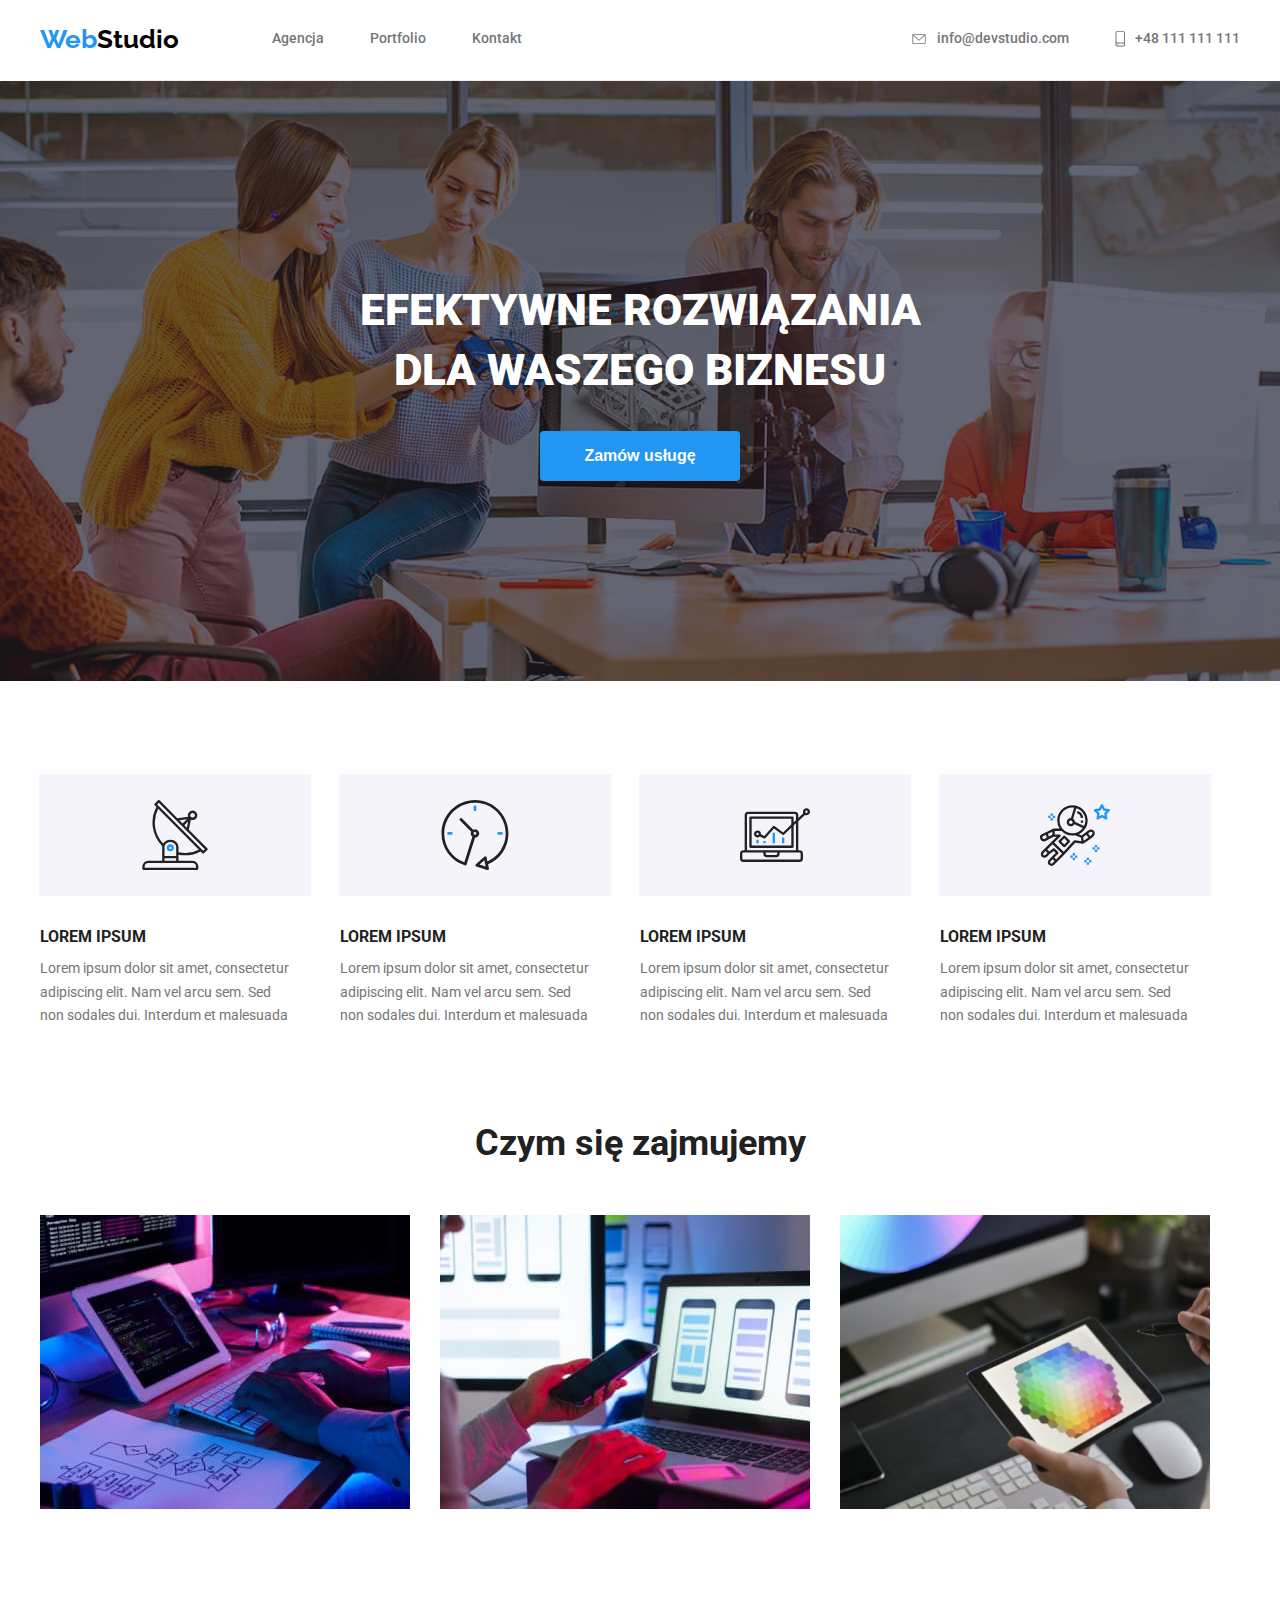
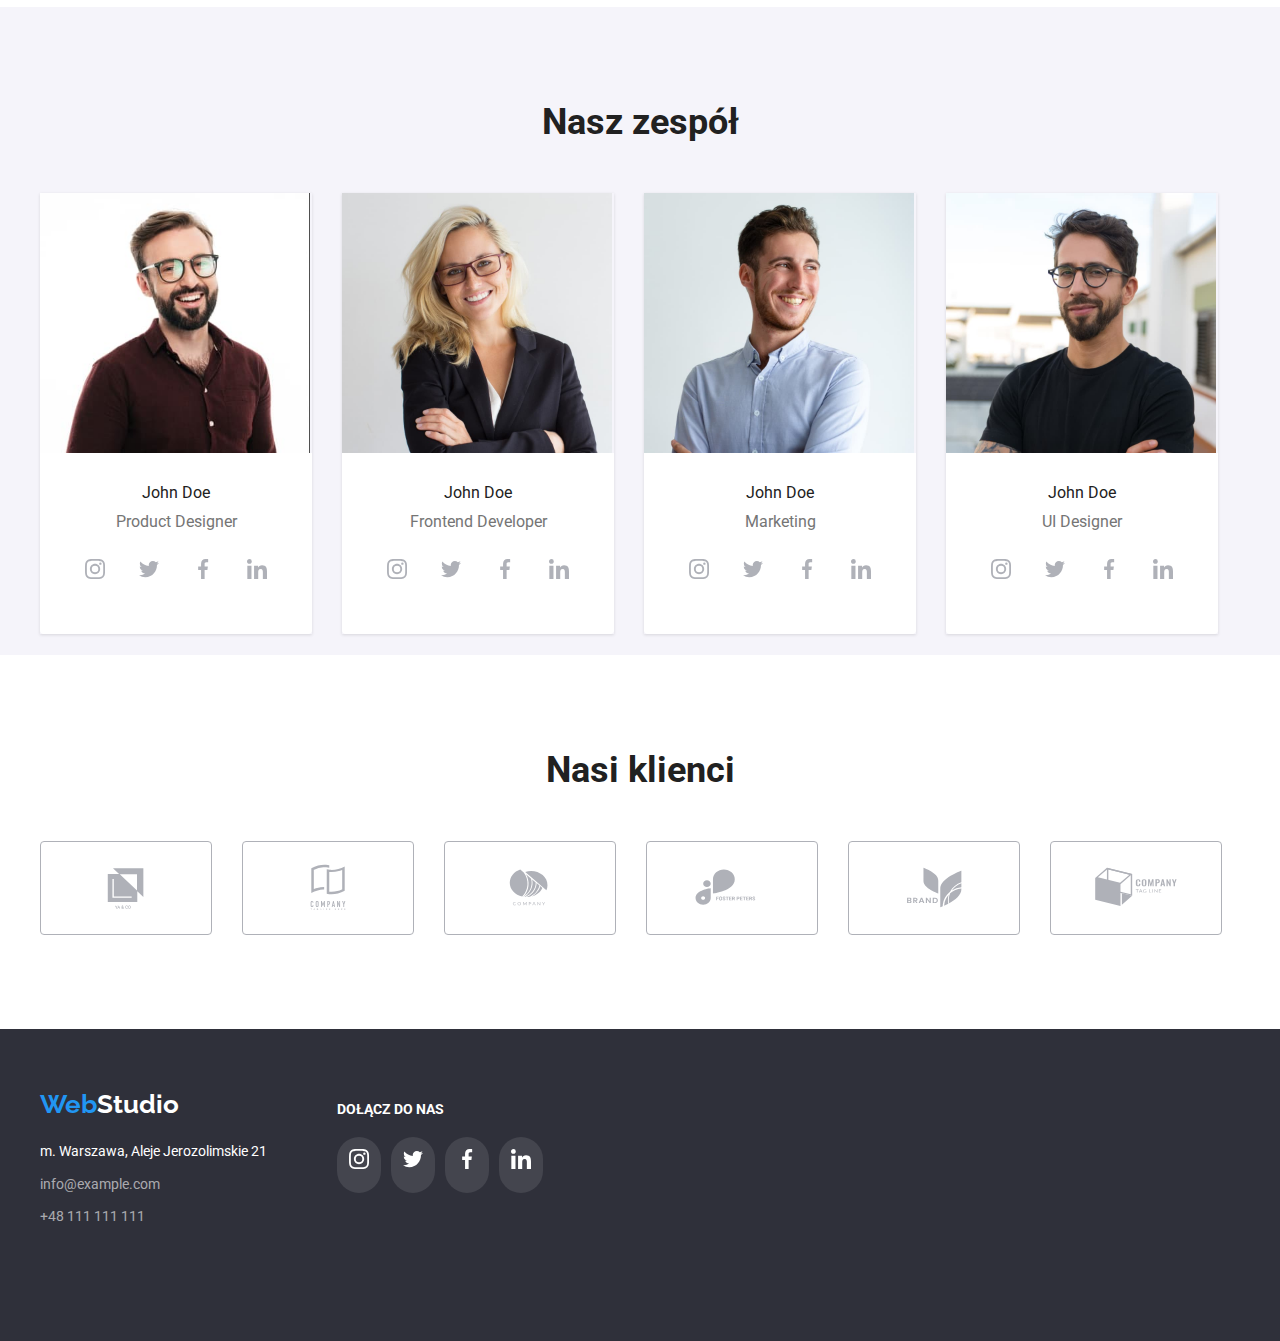
<file: index.html>
<!DOCTYPE html>
<html lang="pl">
  <head>
    <link rel="preconnect" href="https://fonts.googleapis.com" />
    <link rel="preconnect" href="https://fonts.gstatic.com" crossorigin />
    <link
      href="https://fonts.googleapis.com/css2?family=Raleway:wght@700&family=Roboto:wght@400;500;700;900&display=swap"
      rel="stylesheet"
    />

    <link
      rel="stylesheet"
      href="https://cdnjs.cloudflare.com/ajax/libs/modern-normalize/1.1.0/modern-normalize.min.css"
      integrity="sha512-wpPYUAdjBVSE4KJnH1VR1HeZfpl1ub8YT/NKx4PuQ5NmX2tKuGu6U/JRp5y+Y8XG2tV+wKQpNHVUX03MfMFn9Q=="
      crossorigin="anonymous"
      referrerpolicy="no-referrer"
    />
    <meta charset="UTF-8" />
    <meta http-equiv="X-UA-Compatible" content="IE=edge" />
    <meta name="viewport" content="width=device-width, initial-scale=1.0" />
    <title>WebStudio</title>
    <link rel="stylesheet" href="./css/style.css" />
  </head>
  <body>
    <header>
      <div class="container containerinheader">
        <nav>
          <ul class="header">
            <li>
              <a href="./index.html" class="logoheader">
                <span class="firstpartlogo">Web</span
                ><span class="thirdpartlogo">Studio</span></a
              >
            </li>
            <li>
              <a class="interactive" href="Agencja">Agencja</a>
            </li>
            <li>
              <a class="interactive" href="./portfolio.html">Portfolio</a>
            </li>
            <li>
              <a class="interactive" href="Kontakt">Kontakt</a>
            </li>
          </ul>
        </nav>
        <div class="secondpartheader">
          <a class="interactive" href="mailto:info@devstudio.com">
            <svg class="icon-envelope">
              <use href="./images/icons.svg#icon-envelope"></use>
            </svg>
            <span>info@devstudio.com</span>
          </a>
          <a class="interactive last" href="tel:+48111111111">
            <svg class="icon-smartphone">
              <use href="./images/icons.svg#icon-smartphone"></use>
            </svg>
            <span>+48 111 111 111</span>
          </a>
        </div>
      </div>
    </header>
    <main>
      <section class="tittle">
        <div class="container proffession-general">
          <h1>efektywne rozwiązania<br />dla waszego biznesu</h1>
          <button type="button" class="buttonstudio">Zamów usługę</button>
        </div>
      </section>
      <section>
        <div class="container loremipsummargin">
          <ul class="loremipsum">
            <li class="loremipsum-items">
              <svg
                class="icon-antenna-1"
                width="270"
                height="120"
                style="outline: 1px solid rgba(245, 244, 250, 1)"
              >
                <use
                  href="./images/icons.svg#icon-antenna-1"
                  height="70px"
                  width="70"
                  x="100px"
                  y="25px"
                ></use>
              </svg>
              <h3>Lorem Ipsum</h3>
              <p>
                Lorem ipsum dolor sit amet, consectetur adipiscing elit. Nam vel
                arcu sem. Sed <br />
                non sodales dui. Interdum et malesuada
              </p>
            </li>
            <li class="loremipsum-items">
              <svg
                class="icon-clock-1"
                width="270"
                height="120"
                style="outline: 1px solid rgba(245, 244, 250, 1)"
              >
                <use
                  href="./images/icons.svg#icon-clock-1"
                  height="70px"
                  width="70"
                  x="100px"
                  y="25px"
                ></use>
              </svg>
              <h3>Lorem Ipsum</h3>
              <p>
                Lorem ipsum dolor sit amet, consectetur adipiscing elit. Nam vel
                arcu sem. Sed <br />
                non sodales dui. Interdum et malesuada
              </p>
            </li>
            <li class="loremipsum-items">
              <svg
                class="icon-diagram-1"
                width="270"
                height="120"
                style="outline: 1px solid rgba(245, 244, 250, 1)"
              >
                <use
                  href="./images/icons.svg#icon-diagram-1"
                  height="70px"
                  width="70"
                  x="100px"
                  y="25px"
                ></use>
              </svg>
              <h3>Lorem Ipsum</h3>
              <p>
                Lorem ipsum dolor sit amet, consectetur adipiscing elit. Nam vel
                arcu sem. Sed <br />
                non sodales dui. Interdum et malesuada
              </p>
            </li>
            <li class="loremipsum-items">
              <svg
                class="icon-astronaut-1"
                width="270"
                height="120"
                style="outline: 1px solid rgba(245, 244, 250, 1)"
              >
                <use
                  href="./images/icons.svg#icon-astronaut-1"
                  height="70px"
                  width="70"
                  x="100px"
                  y="25px"
                ></use>
              </svg>
              <h3>Lorem Ipsum</h3>
              <p>
                Lorem ipsum dolor sit amet, consectetur adipiscing elit. Nam vel
                arcu sem. Sed <br />
                non sodales dui. Interdum et malesuada
              </p>
            </li>
          </ul>
        </div>
      </section>
      <section>
        <div class="container">
          <h2>Czym się zajmujemy</h2>
          <ul class="profession-set">
            <li class="profession-item">
              <img
                src="images/box-image-1.jpg"
                alt="mężczyzna programuje uzywajac dwoch monitorów"
                width="370"
                height="294"
              />
            </li>
            <li class="profession-item">
              <img
                src="images/box-image-2.jpg"
                alt="mezczyzna trzyma komorke w lewej dloni i na monitorze wyswitlaja sie trzy telefony komorkowe"
                width="370"
                height="294"
              />
            </li>
            <li class="profession-item">
              <img
                src="images/box-image-3.jpg"
                alt="wyswitlona na tablecie skala kolorow"
                width="370"
                height="294"
              />
            </li>
          </ul>
        </div>
      </section>
      <section class="ourteamblock">
        <div class="container ourteam-concent">
          <h2>Nasz zespół</h2>
          <ul class="ourteam">
            <li class="ourteam-item">
              <figure>
                <img
                  src="images/team-card-image-1.jpg"
                  alt="mezczyzna w okularach usmiecha sie"
                  width="270"
                  height="260"
                />
                <figcaption class="namemargin">
                  <p class="nameindex">John Doe</p>
                  <p class="proffession">Product Designer</p>
                  <ul class="ourteam-flex socialmedia-icons-list">
                    <li>
                      <div class="socialmedia-icon">
                        <svg width="20" height="20">
                          <use href="./images/icons.svg#icon-instagram-2"></use>
                        </svg>
                      </div>
                    </li>
                    <li>
                      <div class="socialmedia-icon">
                        <svg width="20" height="20">
                          <use href="./images/icons.svg#icon-twitter-1"></use>
                        </svg>
                      </div>
                    </li>
                    <li>
                      <div class="socialmedia-icon">
                        <svg width="20" height="20">
                          <use href="./images/icons.svg#icon-facebook-1"></use>
                        </svg>
                      </div>
                    </li>
                    <li>
                      <div class="socialmedia-icon">
                        <svg width="20" height="20">
                          <use href="./images/icons.svg#icon-linkedin-1"></use>
                        </svg>
                      </div>
                    </li>
                  </ul>
                </figcaption>
              </figure>
            </li>
            <li class="ourteam-item">
              <figure>
                <img
                  src="images/team-card-image-2.jpg"
                  alt="kobieta z blond włosami w okularach usmiecha sie"
                  width="270"
                  height="260"
                />
                <figcaption class="namemargin">
                  <p class="nameindex">John Doe</p>
                  <p class="proffession">Frontend Developer</p>
                  <ul class="ourteam-flex socialmedia-icons-list">
                    <li>
                      <div class="socialmedia-icon">
                        <svg width="20" height="20">
                          <use href="./images/icons.svg#icon-instagram-2"></use>
                        </svg>
                      </div>
                    </li>
                    <li>
                      <div class="socialmedia-icon">
                        <svg width="20" height="20">
                          <use href="./images/icons.svg#icon-twitter-1"></use>
                        </svg>
                      </div>
                    </li>
                    <li>
                      <div class="socialmedia-icon">
                        <svg width="20" height="20">
                          <use href="./images/icons.svg#icon-facebook-1"></use>
                        </svg>
                      </div>
                    </li>
                    <li>
                      <div class="socialmedia-icon">
                        <svg width="20" height="20">
                          <use href="./images/icons.svg#icon-linkedin-1"></use>
                        </svg>
                      </div>
                    </li>
                  </ul>
                </figcaption>
              </figure>
            </li>
            <li class="ourteam-item">
              <figure>
                <img
                  src="images/team-card-image-3.jpg"
                  alt="mezczyzna w niebieskiej koszuli usmiecha sie"
                  width="270"
                  height="260"
                />
                <figcaption class="namemargin">
                  <p class="nameindex">John Doe</p>
                  <p class="proffession">Marketing</p>
                  <ul class="ourteam-flex socialmedia-icons-list">
                    <li>
                      <div class="socialmedia-icon">
                        <svg width="20" height="20">
                          <use href="./images/icons.svg#icon-instagram-2"></use>
                        </svg>
                      </div>
                    </li>
                    <li>
                      <div class="socialmedia-icon">
                        <svg width="20" height="20">
                          <use href="./images/icons.svg#icon-twitter-1"></use>
                        </svg>
                      </div>
                    </li>
                    <li>
                      <div class="socialmedia-icon">
                        <svg width="20" height="20">
                          <use href="./images/icons.svg#icon-facebook-1"></use>
                        </svg>
                      </div>
                    </li>
                    <li>
                      <div class="socialmedia-icon">
                        <svg width="20" height="20">
                          <use href="./images/icons.svg#icon-linkedin-1"></use>
                        </svg>
                      </div>
                    </li>
                  </ul>
                </figcaption>
              </figure>
            </li>
            <li class="ourteam-item">
              <figure>
                <img
                  src="images/team-card-image-4.jpg"
                  alt="mezczyzna w okularach usmiecha sie"
                  width="270"
                  height="260"
                />
                <figcaption class="namemargin">
                  <p class="nameindex">John Doe</p>
                  <p class="proffession">UI Designer</p>
                  <ul class="ourteam-flex socialmedia-icons-list">
                    <li>
                      <div class="socialmedia-icon">
                        <svg width="20" height="20">
                          <use href="./images/icons.svg#icon-instagram-2"></use>
                        </svg>
                      </div>
                    </li>
                    <li>
                      <div class="socialmedia-icon">
                        <svg width="20" height="20">
                          <use href="./images/icons.svg#icon-twitter-1"></use>
                        </svg>
                      </div>
                    </li>
                    <li>
                      <div class="socialmedia-icon">
                        <svg width="20" height="20">
                          <use href="./images/icons.svg#icon-facebook-1"></use>
                        </svg>
                      </div>
                    </li>
                    <li>
                      <div class="socialmedia-icon">
                        <svg width="20" height="20">
                          <use href="./images/icons.svg#icon-linkedin-1"></use>
                        </svg>
                      </div>
                    </li>
                  </ul>
                </figcaption>
              </figure>
            </li>
          </ul>
        </div>
      </section>
      <section>
        <div class="container nasiklienci-main">
          <h2 class="nasiklienci-margin">Nasi klienci</h2>
          <ul class="nasiklienci-general">
            <li class="nasiklienci-svg">
              <svg width="170px" height="92px">
                <use href="./images/icons.svg#icon-logo-1"></use>
              </svg>
            </li>
            <li class="nasiklienci-svg">
              <svg width="170px" height="92px">
                <use href="./images/icons.svg#icon-logo-2"></use>
              </svg>
            </li>
            <li class="nasiklienci-svg">
              <svg width="170px" height="92px">
                <use href="./images/icons.svg#icon-logo-3"></use>
              </svg>
            </li>
            <li class="nasiklienci-svg">
              <svg width="170px" height="92px">
                <use href="./images/icons.svg#icon-logo-4"></use>
              </svg>
            </li>
            <li class="nasiklienci-svg">
              <svg width="170px" height="92px">
                <use href="./images/icons.svg#icon-logo-5"></use>
              </svg>
            </li>
            <li class="nasiklienci-svg">
              <svg width="170px" height="92px">
                <use href="./images/icons.svg#icon-logo-6"></use>
              </svg>
            </li>
          </ul>
        </div>
      </section>
    </main>
    <footer>
      <div class="container footermain">
        <div class="oldpartoffooter">
          <a href="./index.html" class="logo"
            ><span class="firstpartlogo">Web</span
            ><span class="secondpartlogo">Studio</span></a
          >
          <address class="address">m. Warszawa, Aleje Jerozolimskie 21</address>
          <p class="email">info@example.com</p>
          <p class="telnr">+48 111 111 111</p>
        </div>
        <div class="newpartoffooter">
          <h3 class="h3footer">dołącz do nas</h3>
          <ul class="socialmedia-icons-list">
            <li>
              <div class="socialmedia-icon">
                <svg width="20" height="20" fill="white">
                  <use href="./images/icons.svg#icon-instagram-2"></use>
                </svg>
              </div>
            </li>
            <li>
              <div class="socialmedia-icon">
                <svg width="20" height="20" fill="white">
                  <use href="./images/icons.svg#icon-twitter-1"></use>
                </svg>
              </div>
            </li>
            <li>
              <div class="socialmedia-icon">
                <svg width="20" height="20" fill="white">
                  <use href="./images/icons.svg#icon-facebook-1"></use>
                </svg>
              </div>
            </li>
            <li>
              <div class="socialmedia-icon">
                <svg width="20" height="20" fill="white">
                  <use href="./images/icons.svg#icon-linkedin-1"></use>
                </svg>
              </div>
            </li>
          </ul>
        </div>
      </div>
    </footer>
  </body>
</html>
</file>
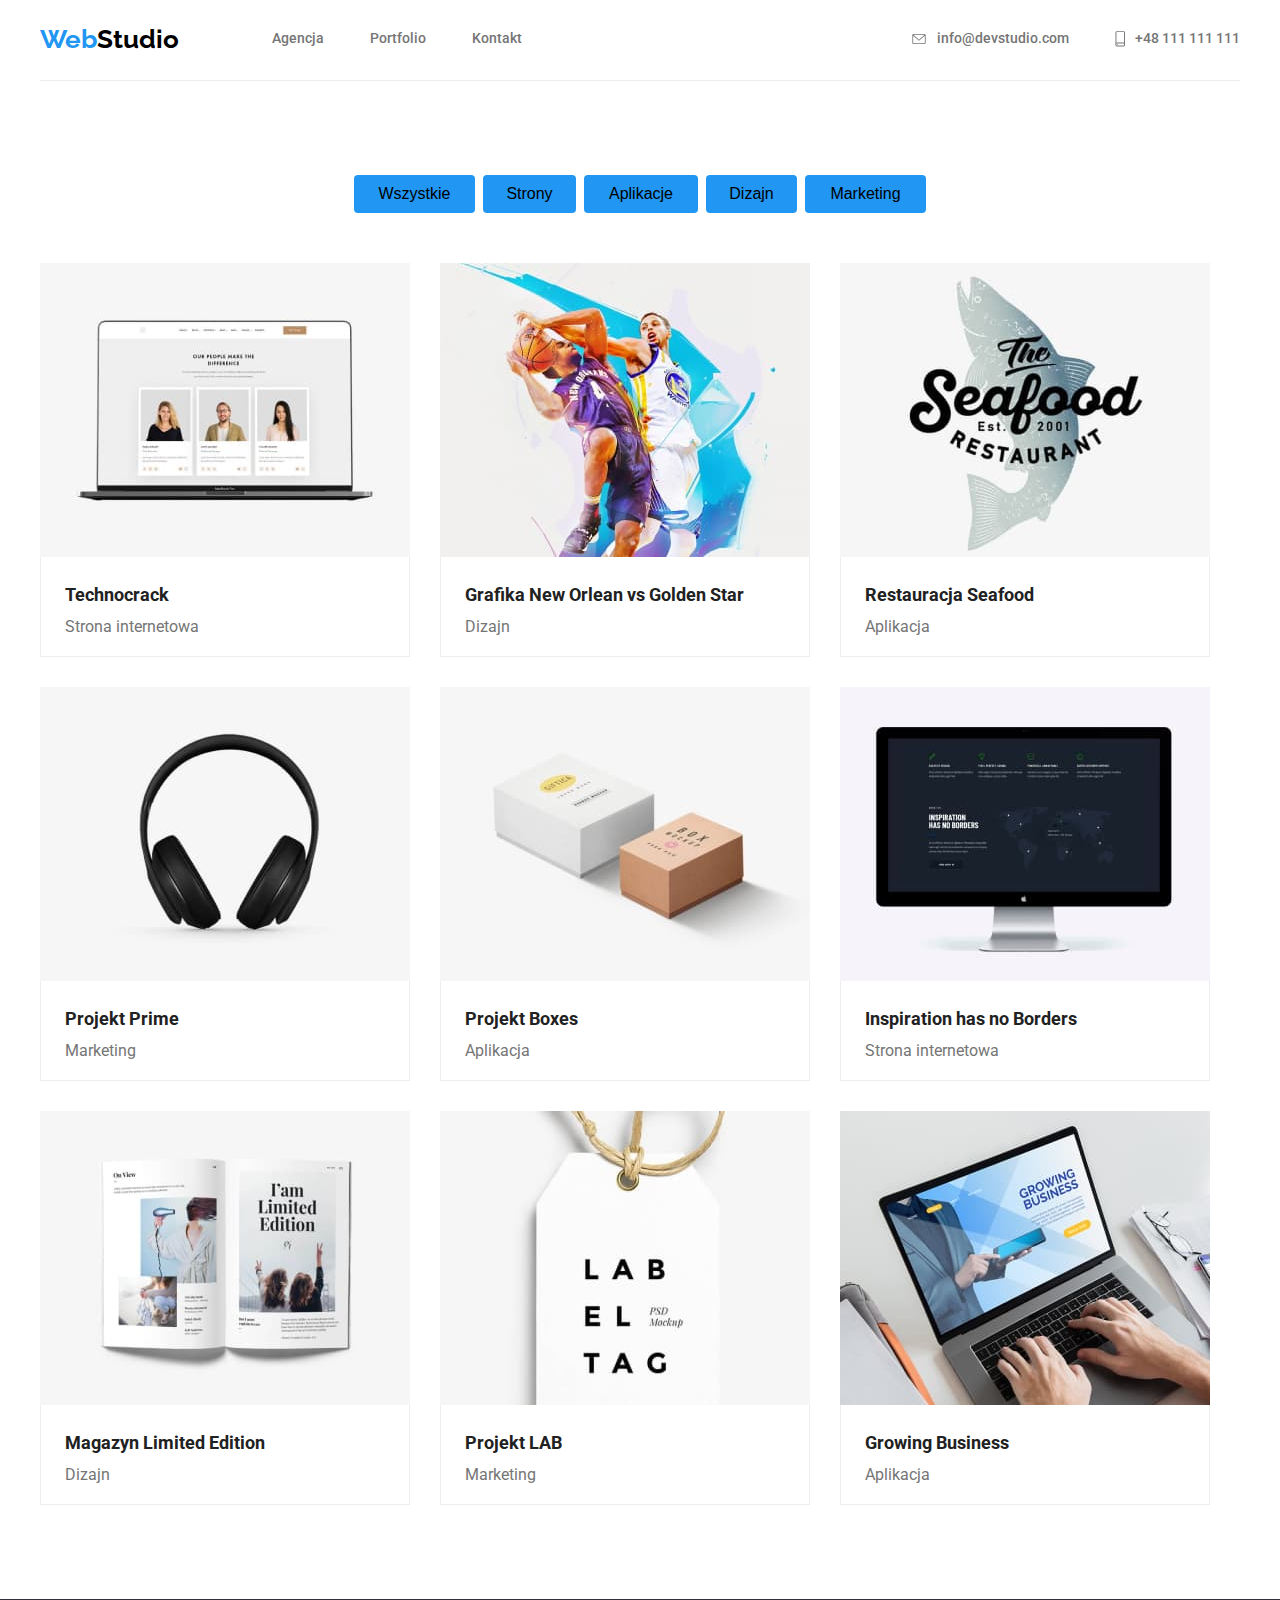
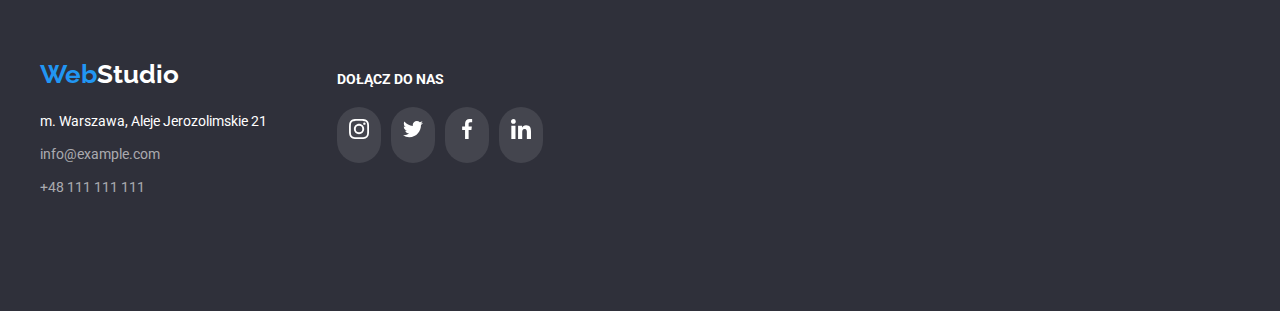
<file: portfolio.html>
<!DOCTYPE html>
<html lang="pl">
  <head>
    <link rel="preconnect" href="https://fonts.googleapis.com" />
    <link rel="preconnect" href="https://fonts.gstatic.com" crossorigin />
    <link
      href="https://fonts.googleapis.com/css2?family=Raleway:wght@700&family=Roboto:wght@400;500;700;900&display=swap"
      rel="stylesheet"
    />
    <link
      rel="stylesheet"
      href="https://cdnjs.cloudflare.com/ajax/libs/modern-normalize/1.1.0/modern-normalize.min.css"
      integrity="sha512-wpPYUAdjBVSE4KJnH1VR1HeZfpl1ub8YT/NKx4PuQ5NmX2tKuGu6U/JRp5y+Y8XG2tV+wKQpNHVUX03MfMFn9Q=="
      crossorigin="anonymous"
      referrerpolicy="no-referrer"
    />
    <meta charset="UTF-8" />
    <meta http-equiv="X-UA-Compatible" content="IE=edge" />
    <meta name="viewport" content="width=device-width, initial-scale=1.0" />
    <title>Portfolio</title>
    <link rel="stylesheet" href="./css/style.css" />
  </head>
  <body>
    <header>
      <div class="container containerinheader">
        <nav>
          <ul class="header">
            <li>
              <a href="./index.html" class="logoheader">
                <span class="firstpartlogo">Web</span
                ><span class="thirdpartlogo">Studio</span></a
              >
            </li>
            <li>
              <a class="interactive" href="Agencja">Agencja</a>
            </li>
            <li>
              <a class="interactive" href="./portfolio.html">Portfolio</a>
            </li>
            <li>
              <a class="interactive" href="Kontakt">Kontakt</a>
            </li>
          </ul>
        </nav>
        <div class="secondpartheader">
          <a class="interactive" href="mailto:info@devstudio.com">
            <svg class="icon-envelope">
              <use href="./images/icons.svg#icon-envelope"></use>
            </svg>
            <span>info@devstudio.com</span>
          </a>
          <a class="interactive last" href="tel:+48111111111">
            <svg class="icon-smartphone">
              <use href="./images/icons.svg#icon-smartphone"></use>
            </svg>
            <span>+48 111 111 111</span>
          </a>
        </div>
      </div>
    </header>
    <main>
      <section>
        <div class="container menu-section">
          <ul class="menu">
            <li>
              <button type="button" class="wszystkie shadow">Wszystkie</button>
            </li>
            <li><button type="button" class="strony shadow">Strony</button></li>
            <li>
              <button type="button" class="aplikacje shadow">Aplikacje</button>
            </li>
            <li><button type="button" class="dizajn shadow">Dizajn</button></li>
            <li>
              <button type="button" class="marketing shadow">Marketing</button>
            </li>
          </ul>
        </div>
      </section>
      <section>
        <div class="container pictures">
          <ul class="portfolio">
            <li class="portfolio-item">
              <figure>
                <img
                  src="./images/womenmanwomen.jpg"
                  width="370"
                  height="294"
                  alt="womenmanwomen"
                />
                <figcaption class="portmenu">
                  <p class="name">Technocrack</p>
                  <p class="proffessionport">Strona internetowa</p>
                </figcaption>
              </figure>
            </li>
            <li class="portfolio-item">
              <figure>
                <img
                  src="./images/basketboolplayers.jpg"
                  width="370"
                  height="294"
                  alt="basketboolplayers"
                />
                <figcaption class="portmenu">
                  <p class="name">Grafika New Orlean vs Golden Star</p>
                  <p class="proffessionport">Dizajn</p>
                </figcaption>
              </figure>
            </li>
            <li class="portfolio-item">
              <figure>
                <img
                  src="./images/fish.jpg"
                  width="370"
                  height="294"
                  alt="fish"
                />
                <figcaption class="portmenu">
                  <p class="name">Restauracja Seafood</p>
                  <p class="proffessionport">Aplikacja</p>
                </figcaption>
              </figure>
            </li>
            <li class="portfolio-item">
              <figure>
                <img
                  src="./images/headphones.jpg"
                  width="370"
                  height="294"
                  alt="headphones"
                />
                <figcaption class="portmenu">
                  <p class="name">Projekt Prime</p>
                  <p class="proffessionport">Marketing</p>
                </figcaption>
              </figure>
            </li>
            <li class="portfolio-item">
              <figure>
                <img
                  src="./images/twoboxes.jpg"
                  width="370"
                  height="294"
                  alt="twoboxes"
                />
                <figcaption class="portmenu">
                  <p class="name">Projekt Boxes</p>
                  <p class="proffessionport">Aplikacja</p>
                </figcaption>
              </figure>
            </li>
            <li class="portfolio-item">
              <figure>
                <img
                  src="./images/monitor.jpg"
                  width="370"
                  height="294"
                  alt="monitor"
                />
                <figcaption class="portmenu">
                  <p class="name">Inspiration has no Borders</p>
                  <p class="proffessionport">Strona internetowa</p>
                </figcaption>
              </figure>
            </li>
            <li class="portfolio-item">
              <figure>
                <img
                  src="./images/book.jpg"
                  width="370"
                  height="294"
                  alt="book"
                />
                <figcaption class="portmenu">
                  <p class="name">Magazyn Limited Edition</p>
                  <p class="proffessionport">Dizajn</p>
                </figcaption>
              </figure>
            </li>
            <li class="portfolio-item">
              <figure>
                <img
                  src="./images/label.jpg"
                  width="370"
                  height="294"
                  alt="label"
                />
                <figcaption class="portmenu">
                  <p class="name">Projekt LAB</p>
                  <p class="proffessionport">Marketing</p>
                </figcaption>
              </figure>
            </li>
            <li class="portfolio-item">
              <figure>
                <img
                  src="./images/laptop.jpg"
                  width="370"
                  height="294"
                  alt="laptop"
                />
                <figcaption class="portmenu">
                  <p class="name">Growing Business</p>
                  <p class="proffessionport">Aplikacja</p>
                </figcaption>
              </figure>
            </li>
          </ul>
        </div>
      </section>
    </main>
    <footer>
      <div class="container footermain">
        <div class="oldpartoffooter">
          <a href="./index.html" class="logo"
            ><span class="firstpartlogo">Web</span
            ><span class="secondpartlogo">Studio</span></a
          >
          <address class="address">m. Warszawa, Aleje Jerozolimskie 21</address>
          <p class="email">info@example.com</p>
          <p class="telnr">+48 111 111 111</p>
        </div>
        <div class="newpartoffooter">
          <h3 class="h3footer">dołącz do nas</h3>
          <ul class="socialmedia-icons-list">
            <li>
              <div class="socialmedia-icon">
                <svg width="20" height="20" fill="white">
                  <use href="./images/icons.svg#icon-instagram-2"></use>
                </svg>
              </div>
            </li>
            <li>
              <div class="socialmedia-icon">
                <svg width="20" height="20" fill="white">
                  <use href="./images/icons.svg#icon-twitter-1"></use>
                </svg>
              </div>
            </li>
            <li>
              <div class="socialmedia-icon">
                <svg width="20" height="20" fill="white">
                  <use href="./images/icons.svg#icon-facebook-1"></use>
                </svg>
              </div>
            </li>
            <li>
              <div class="socialmedia-icon">
                <svg width="20" height="20" fill="white">
                  <use href="./images/icons.svg#icon-linkedin-1"></use>
                </svg>
              </div>
            </li>
          </ul>
        </div>
      </div>
    </footer>
  </body>
</html>
</file>
<file: css/style.css>
* {
  margin: 0;
  padding: 0;
}

body {
  color: rgba(33, 33, 33, 1);
  font-family: "Roboto", sans-serif;
  margin: 0;
}
:root {
  --main-color-grey: rgba(117, 117, 117, 1);
  --main-color-blue: rgba(33, 150, 243, 1);
  --main-color-white: rgba(255, 255, 255, 1);
  --main-color-white-plus: rgba(255, 255, 255, 0.6);
  --secondary--black: rgba(0, 0, 0, 1);
  --main-color-background: rgba(47, 48, 58, 1);
  --main-color-button: rgba(245, 244, 250, 1);
  --main-color-svg: rgba(175, 177, 184, 1);
}
footer {
  background: rgba(47, 48, 58, 1);
  height: 252px;
  width: 100%;
  padding-top: 60px;
}
.tittle {
  height: 600px;
  width: 100%;
  background-image: linear-gradient(
      to bottom,
      rgba(47, 48, 58, 0.4),
      rgba(47, 48, 58, 0.4)
    ),
    url(../images/tloportfolio.png);
  background-repeat: no-repeat;
  background-position: center;
  background-size: cover;
  max-width: 1600px;
  margin: 0 auto;
}
.address {
  color: var(--main-color-white);
  font-size: 14px;
  line-height: 1.71;
  margin-top: 20px;
  margin-bottom: 9px;
  text-align: left;
  font-style: normal;
  letter-spacing: 3%;
}
h1 {
  color: var(--main-color-white);
  font-size: 44px;
  line-height: 1.36;
  font-weight: 900;
  text-transform: uppercase;
  text-align: center;
}
.logoheader {
  text-decoration: none;
  margin-right: 93px;
}
.logo {
  text-decoration: none;
}
.firstpartlogo {
  color: var(--main-color-blue);
  font-size: 26px;
  line-height: 1.19;
  font-weight: 700;
  font-family: raleway;
}
.secondpartlogo {
  color: var(--main-color-white);
  font-size: 26px;
  line-height: 1.19;
  font-weight: 700;
  font-family: raleway;
}
.thirdpartlogo {
  color: var(--secondary--black);
  font-size: 26px;
  line-height: 1.19;
  font-weight: 700;
  font-family: raleway;
}
.interactive {
  font-size: 14px;
  line-height: 1.14;
  font-weight: 500;
  text-decoration: none;
  display: flex;
  align-items: center;
  gap: 10px;
  color: var(--main-color-grey);
  fill: var(--main-color-grey);
  margin-right: 46px;
}
.interactive:hover,
.interactive:focus {
  color: var(--main-color-blue);
  fill: var(--main-color-blue);
}
.interactive.last {
  margin-right: 0;
}
h2 {
  font-size: 36px;
  line-height: 1.17;
  text-align: center;
}
.proffession {
  color: var(--main-color-grey);
}
.email,
.telnr {
  color: var(--main-color-white-plus);
  font-size: 14px;
  line-height: 1.71;
  cursor: pointer;
}
.email:hover,
.email:focus,
.telnr:hover,
.telnr:focus,
.logo:focus,
.logo:hover,
.address:hover,
.address:focus,
.newpartoffooter h3:focus,
.newpartoffooter h3:hover {
  text-decoration: underline;
  text-decoration-color: var(--main-color-blue);
}
.buttonstudio {
  background-color: var(--main-color-blue);
  color: var(--main-color-white);
  cursor: pointer;
  font-size: 16px;
  line-height: 1.88;
  font-weight: 700;
  text-align: center;
  height: 50px;
  width: 200px;
  margin-top: 30px;
  text-align: center;
  letter-spacing: 6%;
  border-radius: 4px;
  border: none;
}
button {
  background-color: var(--main-color-blue);
  cursor: pointer;
  font-size: 16px;
  line-height: 1.62;
  font-weight: 500;
  text-align: center;
}
button:hover,
button:focus {
  color: var(--main-color-white);
  background-color: var(--main-color-blue);
  line-height: 1.62;
  text-align: center;
}
.tittle,
footer {
  background-color: var(--main-color-background);
}
.loremipsum > li {
  font-size: 14px;
}
.loremipsum h3 {
  line-height: 1.14;
  text-transform: uppercase;
  margin-bottom: 10px;
  margin-top: 30px;
}
.loremipsum p {
  line-height: 1.71;
  color: var(--main-color-grey);
}
.loremipsum-items {
  justify-content: center;
  width: 270px;
}
.ourteam figcaption {
  line-height: 1.19;
}
.ourteam .name {
  font-weight: 500;
}
.portfolio .proffession {
  line-height: 1.88;
}
.name {
  margin-bottom: 4px;
}
.portfolio .name {
  font-weight: 700;
  font-size: 18px;
  line-height: 2;
}
.ourteam li {
  text-align: center;
}
.container {
  width: 1200px;
  margin: 0 auto;
}
.profession-set {
  display: flex;
  gap: 30px;
  margin-top: 50px;
}
.profession-item {
  list-style: none;
}
.ourteam {
  display: flex;
  gap: 30px;
  margin-top: 50px;
}
.ourteam-item {
  list-style: none;
  box-shadow: 0px 1px 3px 0px rgba(0, 0, 0, 0.12);
}
.portfolio {
  display: flex;
  flex-wrap: wrap;
  gap: 30px;
}
.portfolio-item {
  list-style: none;
  flex-basis: calc((100%- (2 * 30px)) / 3);
  cursor: pointer;
}
.portfolio-item:hover,
.portfolio-item:focus {
  box-shadow: 0px 1px 3px 0px rgba(0, 0, 0, 0.12);
}
.header {
  display: flex;
  justify-content: flex-start;
  align-items: center;
  list-style: none;
}
.secondpartheader {
  display: flex;
  justify-content: flex-end;
}
.containerinheader {
  display: flex;
  align-items: center;
  justify-content: space-between;
  padding-top: 24px;
  padding-bottom: 25px;
  border-bottom: 1px solid rgba(236, 236, 236, 1);
}
.ourteamblock {
  height: 648px;
  background-color: rgba(245, 244, 250, 1);
  margin-top: 94px;
}
.proffession-general {
  padding-top: 200px;
  padding-bottom: 200px;
  text-align: center;
}
.ourteam-concent {
  padding-top: 94px;
}
.email {
  margin-bottom: 9px;
  margin-top: 9px;
}
.loremipsummargin {
  margin-bottom: 94px;
  margin-top: 30px;
}
.loremipsum {
  list-style: none;
  display: flex;
  gap: 30px;
  margin-top: 94px;
  margin-bottom: 94px;
}
.namemargin {
  border-bottom: 1px solid rgba(255, 255, 255, 1);
  border-left: 1px solid rgba(255, 255, 255, 1);
  border-right: 1px solid rgba(255, 255, 255, 1);
  border-color: rgba(255, 255, 255, 1);
  background-color: rgba(255, 255, 255, 1);
  border-bottom-right-radius: 4px;
  border-bottom-left-radius: 4px;
}
.nameindex {
  margin-bottom: 10px;
  padding-top: 30px;
}
.menu {
  display: flex;
  list-style: none;
  gap: 8px;
  justify-content: center;
}
.menu-section {
  margin-top: 94px;
}
.portmenu {
  padding-top: 20px;
  padding-left: 24px;
  padding-right: 24px;
  border-bottom: 1px solid rgba(238, 238, 238, 1);
  border-left: 1px solid rgba(238, 238, 238, 1);
  border-right: 1px solid rgba(238, 238, 238, 1);
}
.pictures {
  margin-bottom: 94px;
  margin-top: 50px;
}
.wszystkie,
.strony,
.aplikacje,
.dizajn,
.marketing {
  border-radius: 4px;
  text-align: center;
  border: none;
}
.aplikacje {
  width: 114px;
  height: 38px;
}
.wszystkie {
  width: 121px;
  height: 38px;
}
.strony {
  width: 93px;
  height: 38px;
}
.dizajn {
  width: 91px;
  height: 38px;
}
.marketing {
  width: 121px;
  height: 38px;
}
.proffessionport {
  padding-bottom: 20px;
  color: var(--main-color-grey);
}
figure > img {
  display: block;
}
.loremsipsum {
  list-style: none;
  display: flex;
  margin-bottom: 30px;
  margin-top: 94px;
  gap: 30px;
}
.icon-envelope {
  width: 16px;
  height: 10px;
}
.icon-smartphone {
  width: 10px;
  height: 16px;
}
.ourteam-flex {
  margin: 16px 32px 30px 32px;
}
.socialmedia-icons-list {
  list-style: none;
  display: flex;
  text-align: center;

  display: flex;
  gap: 10px;
}
.nasiklienci {
  height: 372px;
}
.nasiklienci-svg {
  width: 170px;
  height: 92px;
  border: 1px solid var(--main-color-svg);
  fill: var(--main-color-svg);
  border-radius: 4px;
  cursor: pointer;
}
.nasiklienci-svg:hover,
.nasiklienci-svg:focus {
  fill: var(--main-color-blue);
  border-color: var(--main-color-blue);
}
.nasiklienci-margin {
  margin-bottom: 50px;
}
.nasiklienci-main {
  margin: 94px auto;
}
.nasiklienci-general {
  list-style: none;
  display: flex;
  gap: 30px;
}
.loremsvg > li {
  background-color: rgba(245, 244, 250, 1);
}
.socialmedia-icon {
  fill: var(--main-color-svg);
  cursor: pointer;
  width: 44px;
  height: 44px;
  padding-top: 12px;
  border-radius: 22px;
}

.shadow:hover,
.shadow:focus {
  box-shadow: 0px 3px 1px 0px rgba(0, 0, 0, 0.1);
}
.h3footer {
  color: var(--main-color-white);
  text-transform: uppercase;
  font-size: 14px;
  line-height: 1.17;
}
.newpartoffooter {
  padding-left: 70px;
}
.icon-antenna-1,
.icon-astronaut-1,
.icon-diagram-1,
.icon-clock-1 {
  background-color: rgba(245, 244, 250, 1);
}
.footermain {
  display: flex;
  justify-content: flex-start;
}
.newpartoffooter h3 {
  margin-bottom: 20px;
  margin-top: 12px;
}
.newpartoffooter .socialmedia-icon {
  fill: var(--main-color-white);
  background-color: rgba(255, 255, 255, 0.1);
}
.socialmedia-icon:hover,
.socialmedia-icon:focus {
  fill: var(--main-color-white);
  background-color: var(--main-color-blue);
}
</file>
